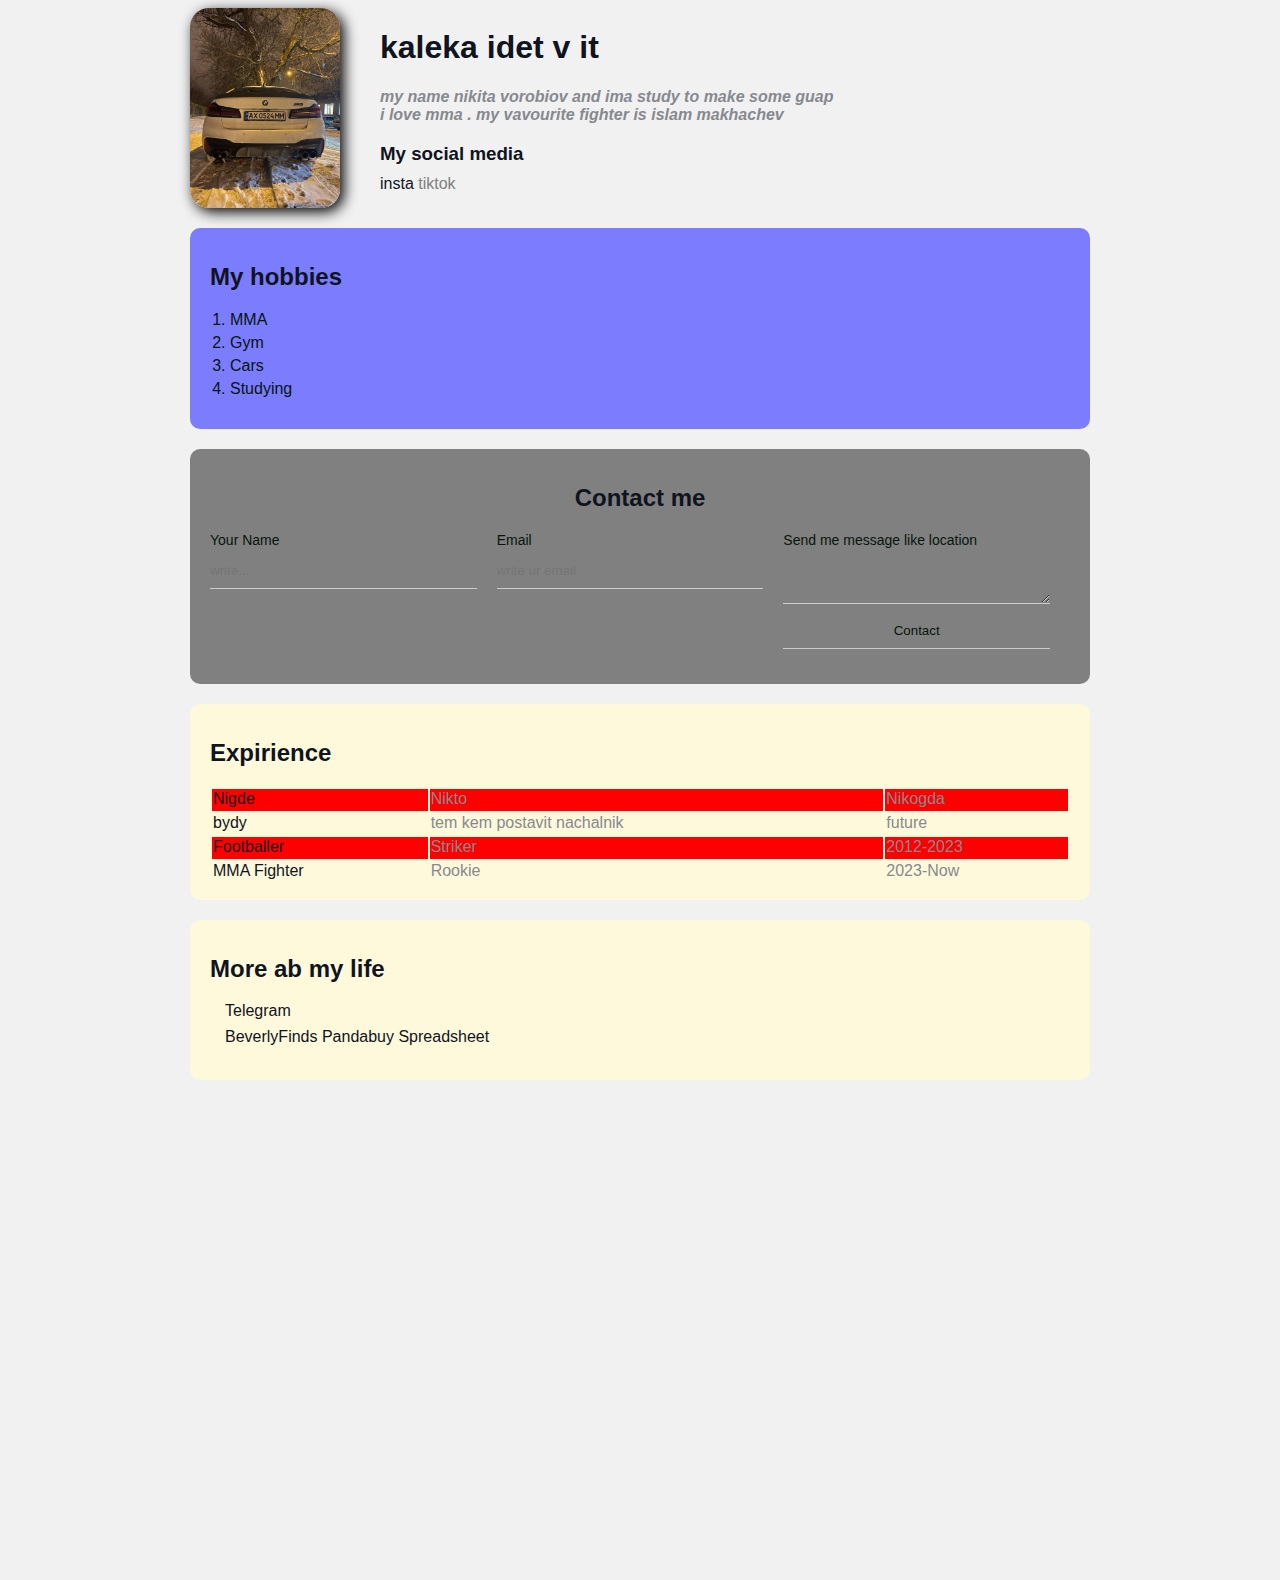
<file: index.html>
<!DOCTYPE html>
<html lang="en">
<head>
    <meta charset="UTF-8">
    <meta name="viewport" content="width=device-width, initial-scale=1.0">
    <title>Nikitooooos</title>
    <link rel="stylesheet" href="style.css">
</head>
<body>
    <div class="container">
   <div class="header">
    <img src="m5-jopa.jpg" alt="my dream car" class="avatar">
    <div class="header-text">
   <h1>kaleka idet v it</h1>
   <p>my name nikita vorobiov and ima study to make some guap</p>
   <p>i love mma . my vavourite fighter is <strong>islam makhachev</strong></p>

    <h3>My social media</h3>
    <a href="https://www.instagram.com/nekit10__/" target="_blank">insta</a>
        <a href="">tiktok</a>
    
    </div>
   </div>
   <div class="card bg-blue">
    <h2>My hobbies</h2>
    <ol class="list">
        <li>MMA</li>
        <li>Gym</li>
        <li>Cars</li>
        <li>Studying</li>
    </ol>
   </div>
    <div class="contact">
    <div class="card bg-gray">
            <h2>Contact me</h2>
            <div class="row">
            <div class="form-group">
                <label for="name">Your Name</label>
                <input type="text" id="name"
                placeholder="write...">
            </div>
            <div class="form-group">
                <label for="email">Email</label>
                <input type="email" id="email"
                placeholder="write ur email">
            </div>
                <div class="form-group">
                <label for="text">Send me message like location</label>
                <textarea id="text" cols="10" rows="2"></textarea>
                <input class="btn" type="submit"
                value="Contact">
            </div>
        </div>
        </div>
    </div>
    <div class="card bg-yellow">
        <h2>Expirience</h2>
    <table class="table">
                <tr>
                <td>Nigde</td>
                <td>Nikto</td>
                <td>Nikogda</td>
            </tr>
            <tr>
                <td>bydy</td>
                <td>tem kem postavit nachalnik</td>
                <td>future</td>
                </tr>
            <tr>
                <td>Footballer</td>
                <td>Striker</td>
                <td>2012-2023</td>
            </tr>
            <tr>
                <td>MMA Fighter</td>
                <td>Rookie</td>
                <td>2023-Now</td>
            </tr>
        
       
    </table>
    </div>
    <div class="card bg-yellow">
        <h2>More ab my life</h2>
        <ul class="link-list">
            <li><a target="_blank" href="https://t.me/nik1tk3tgk">Telegram</a></li>
            <li><a href="https://docs.google.com/spreadsheets/d/1f8x8Uw8tmJDEgL_9B_LSn6f20eXgAzGWYsE1QGS2y88/edit#gid=1623962070">BeverlyFinds Pandabuy Spreadsheet</a></li>
        </ul>
    </div>
</div>

    <div class="position">
        <div class="box"></div>
    </div>

    <div style="margin-bottom: 500px;"></div>

    </body>
<script scr="script"></script>
</html>
</file>
<file: style.css>
body{
    background-color: #f1f1f1;
    color: #0f141e;

    font-size: 16px;
    font-weight: normal;
    font-family: 'Roboto', sans-serif;
}

.header{
    display: flex;
    margin-bottom: 20px;
}

@media (max-width:700px) {
    .header{
        display: block;
        text-align: center;
    }
}

a{
    color: #0f141e;
    text-decoration: none;
}

a:hover {
    text-decoration: underline;
}

a:active {
    color:aqua;
}

a:visited{
    color: gray;
}

.avatar{
    width: 150px;
    border-radius: 19px;
    box-shadow: 4px 4px 14px rgba(0, 0, 0, 025) ;
}

.header p {
    color: #86898f;
    margin: 0;
    font-style: italic;
    font-weight: bold;
    text-decoration: none;
}

.header-text{
    margin-left: 40px;
}

.header-text h3 {
    margin-bottom: 10px;
}

.bg-yellow{
    background: #fff9dc;
}

.bg-gray{
    background: gray;
}

.bg-blue{
    background: rgb(124, 124, 255);
}

.card{
    padding: 15px 20px;
    margin-bottom: 20px;
    border-radius: 10px;
}

.list{
    padding: 0 20px;
}

.list li {
    color: #07160b;
    margin-bottom: 5px;
}

.table{
    width: 100%;  
}

.table td{
    padding-bottom: 3px;
}

.table td:nth-child(2) , .table td:nth-child(3) {
    color:#86898f ;
}

.table tr:nth-child(odd){
    background: red;
}

.link-list{
    padding: 0 15px;
    list-style: none;
}

.link-list li {
    margin-bottom: 5px;
    padding-bottom: 3px;
    border-bottom: 1x solid #ccc;
}

.contact h2{
    text-align: center;
}

.form-group label {
    display: block;
    font-size: 14px;
    color: #07160b;
}

.form-group input,
.form-group textarea{
    width: 100%;
    box-sizing: border-box;
    border: none;
    background: transparent;
    border-bottom: 1px solid #ccc;
    color: #07160b;
    padding: 15px 0 10px;
    outline: none;
    font-family: inherit; 
}

.row{
    display: flex; 
    margin-bottom: 20px;
}

.row > .form-group{
    width: 50%;
    margin-right: 20px ;
}

/* Box Model */
/*.social {
    background: khaki;
    padding: 15px 40px;
    border: 5px solid black;
    margin: 7px; 
} */

.container {
    margin:auto;
    max-width: 900px;
}

.btn{
    background: #0f141e;
    padding: 15px 20px;
    color: #ccc;
    border: none;
    cursor: pointer;
}

.btn:hover {
    opacity: 0.9;
}

/* Position */

/*.position{
    border: 4px solid black;
    margin-top: 40px;
    padding: 20px;
}

.box{
    position: absolute;
    width: 50px;
    height: 50px;
    background: lightcoral;
}*/
</file>
